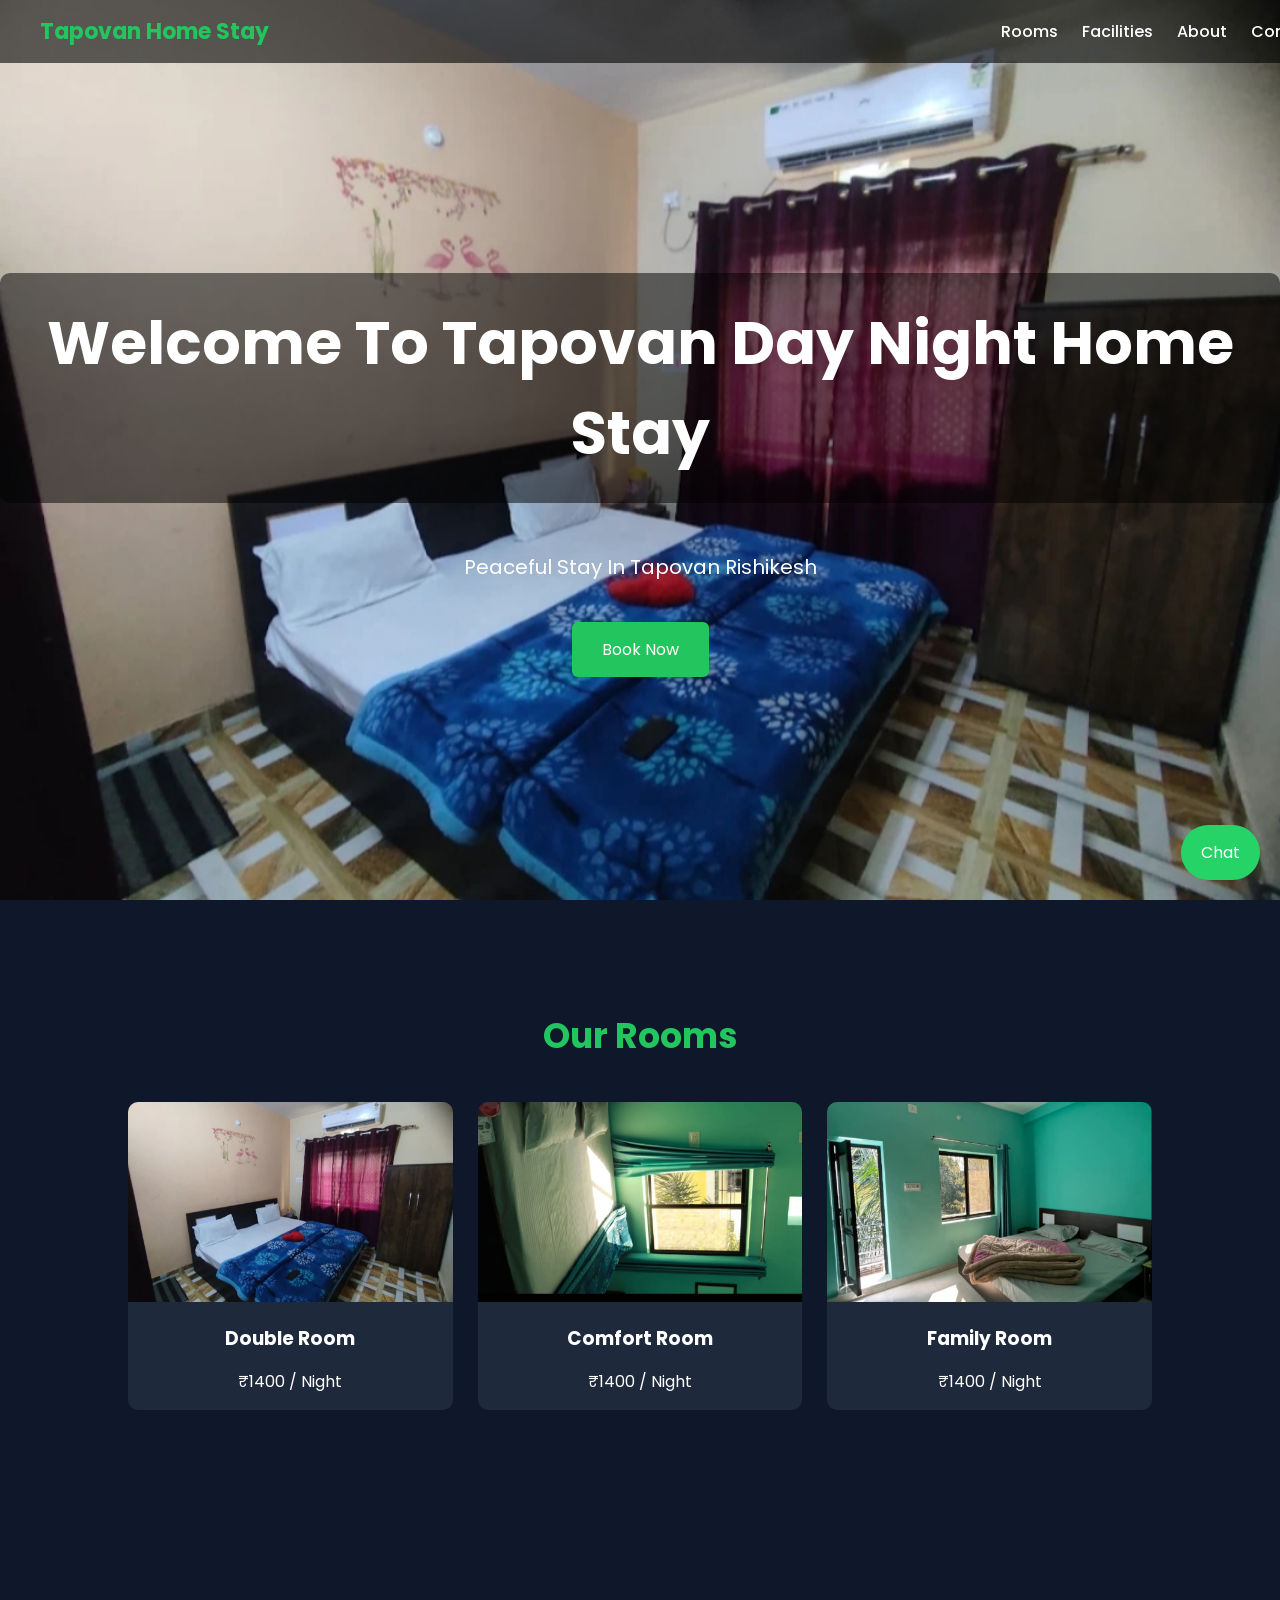
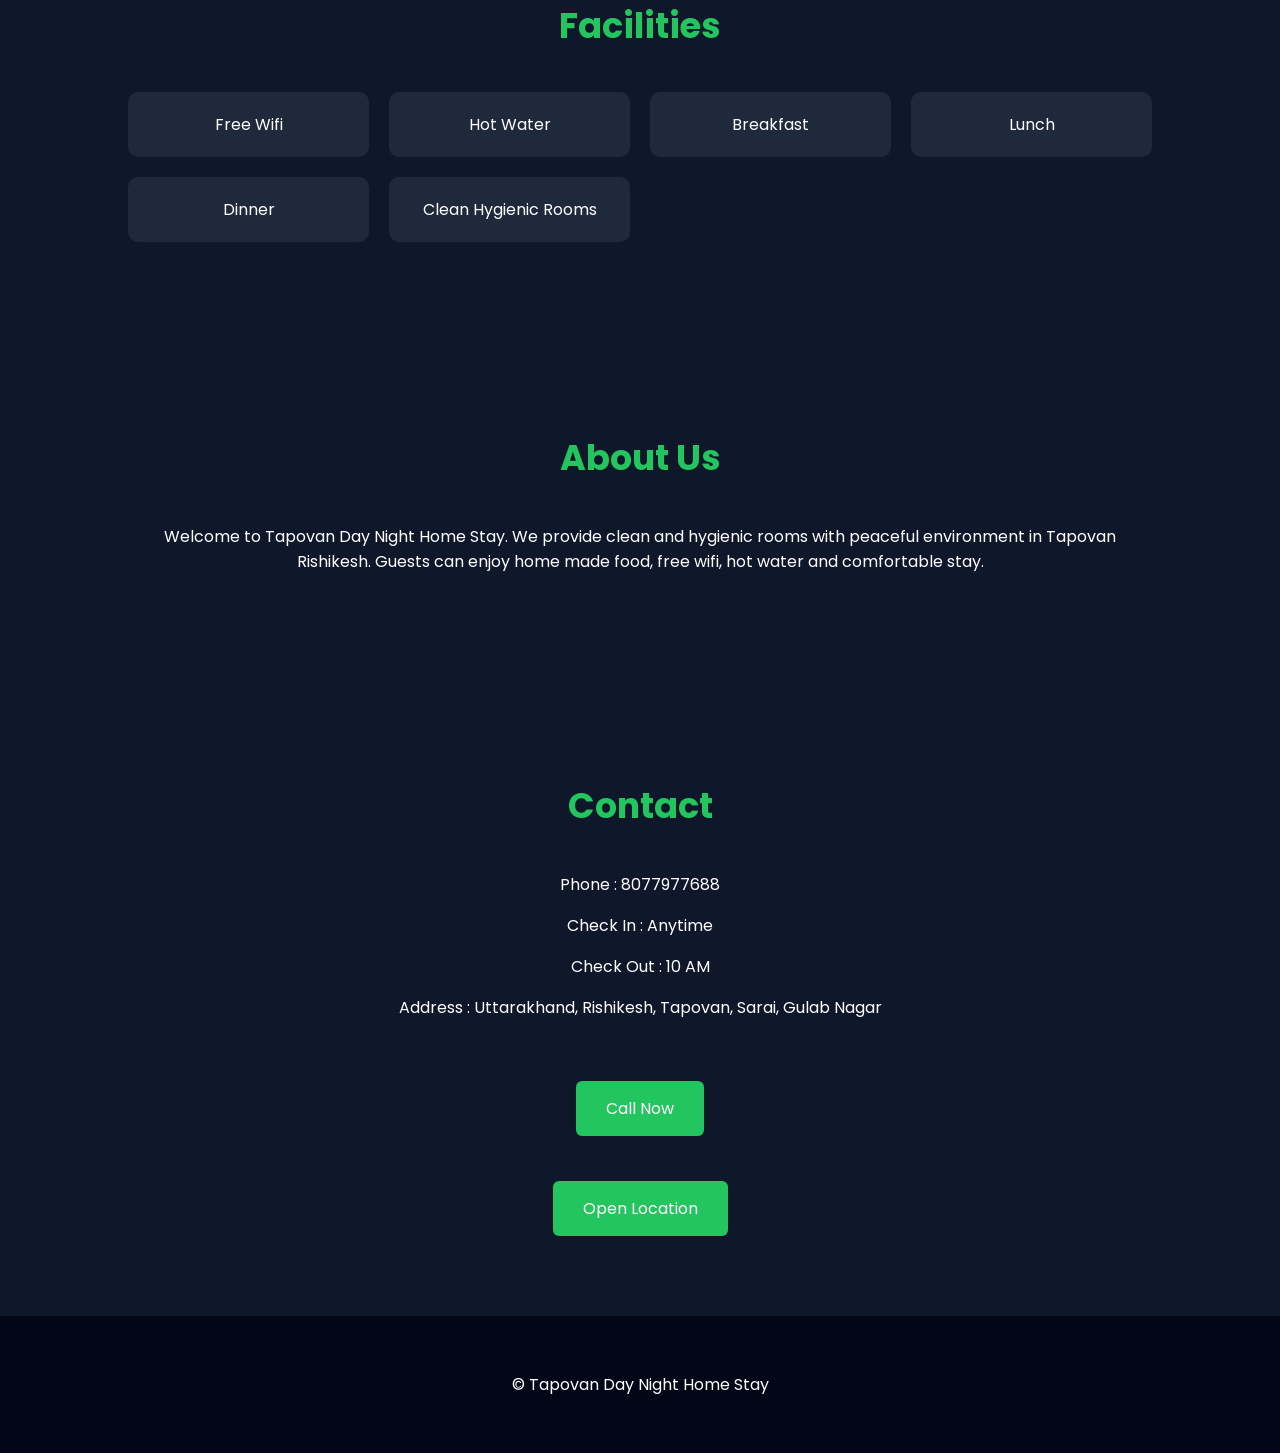
<file: index.html>
<!DOCTYPE html>
<html lang="en">
<head>
    <meta name="google-site-verification" content="RbVYheXgHp0lA-LsSYuedUNXRYxyytu8L34I-T7PuR8" />

<meta charset="UTF-8">
<meta name="viewport" content="width=device-width, initial-scale=1">

<title>Tapovan Day Night Home Stay</title>

<link href="https://fonts.googleapis.com/css2?family=Poppins:wght@300;500;700&display=swap" rel="stylesheet">

<style>

body{
margin:0;
font-family:'Poppins',sans-serif;
background:#0f172a;
color:white;
}

/* header */

header{
position:fixed;
width:100%;
top:0;
left:0;
background:rgba(0,0,0,0.6);
padding:15px 40px;
display:flex;
justify-content:space-between;
align-items:center;
z-index:1000;
}

.logo{
font-size:22px;
font-weight:700;
color:#22c55e;
}

nav a{
color:white;
margin-left:20px;
text-decoration:none;
font-weight:500;
}

nav a:hover{
color:#22c55e;
}

/* hero */

.hero{
height:100vh;
background:url("/images/room1.jpg") center/cover no-repeat;
display:flex;
align-items:center;
justify-content:center;
text-align:center;
}

.hero h1{
font-size:60px;
font-weight:700;
background:rgba(0,0,0,0.5);
padding:25px;
border-radius:10px;
}

.hero p{
font-size:20px;
margin-top:10px;
}

.btn{
background:#22c55e;
padding:15px 30px;
border-radius:6px;
text-decoration:none;
color:white;
display:inline-block;
margin-top:20px;
}

/* section */

.section{
padding:80px 10%;
text-align:center;
}

.section h2{
font-size:35px;
margin-bottom:40px;
color:#22c55e;
}

/* rooms */

.rooms{
display:grid;
grid-template-columns:repeat(auto-fit,minmax(250px,1fr));
gap:25px;
}

.room{
background:#1e293b;
border-radius:10px;
overflow:hidden;
transition:0.3s;
}

.room img{
width:100%;
height:200px;
object-fit:cover;
}

.room:hover{
transform:scale(1.05);
}

.room h3{
margin:15px 0 5px;
}

/* facilities */

.facilities{
display:grid;
grid-template-columns:repeat(auto-fit,minmax(200px,1fr));
gap:20px;
}

.facility{
background:#1e293b;
padding:20px;
border-radius:10px;
}

/* footer */

footer{
background:#020617;
padding:40px;
text-align:center;
}

.whatsapp{
position:fixed;
bottom:20px;
right:20px;
background:#25D366;
padding:15px 20px;
border-radius:50px;
color:white;
text-decoration:none;
}

</style>

</head>

<body>

<header>

<div class="logo">Tapovan Home Stay</div>

<nav>
<a href="#rooms">Rooms</a>
<a href="#facilities">Facilities</a>
<a href="#about">About</a>
<a href="#contact">Contact</a>
</nav>

</header>


<section class="hero">

<div>

<h1>Welcome To Tapovan Day Night Home Stay</h1>

<p>Peaceful Stay In Tapovan Rishikesh</p>

<a class="btn" href="https://wa.me/918077977688">Book Now</a>

</div>

</section>


<section class="section" id="rooms">

<h2>Our Rooms</h2>

<div class="rooms">

<div class="room">
<img src="/images/room1.jpg">
<h3>Double Room</h3>
<p>₹1400 / Night</p>
</div>

<div class="room">
<img src="/images/room2.jpg">
<h3>Comfort Room</h3>
<p>₹1400 / Night</p>
</div>

<div class="room">
<img src="/images/room3.jpg">
<h3>Family Room</h3>
<p>₹1400 / Night</p>
</div>

</div>

</section>


<section class="section" id="facilities">

<h2>Facilities</h2>

<div class="facilities">

<div class="facility">Free Wifi</div>
<div class="facility">Hot Water</div>
<div class="facility">Breakfast</div>
<div class="facility">Lunch</div>
<div class="facility">Dinner</div>
<div class="facility">Clean Hygienic Rooms</div>

</div>

</section>


<section class="section" id="about">

<h2>About Us</h2>

<p>

Welcome to Tapovan Day Night Home Stay.  
We provide clean and hygienic rooms with peaceful environment in Tapovan Rishikesh.  
Guests can enjoy home made food, free wifi, hot water and comfortable stay.

</p>

</section>


<section class="section" id="contact">

<h2>Contact</h2>

<p>Phone : 8077977688</p>

<p>Check In : Anytime</p>

<p>Check Out : 10 AM</p>

<p>Address : Uttarakhand, Rishikesh, Tapovan, Sarai, Gulab Nagar</p>

<br>

<a class="btn" href="tel:8077977688">Call Now</a>

<br><br>

<a class="btn" href="https://maps.app.goo.gl/cPetzGRyxLSnvNdZ7">Open Location</a>

</section>


<footer>

<p>© Tapovan Day Night Home Stay</p>

</footer>


<a class="whatsapp" href="https://wa.me/918077977688">Chat</a>


</body>
</html>
</file>
